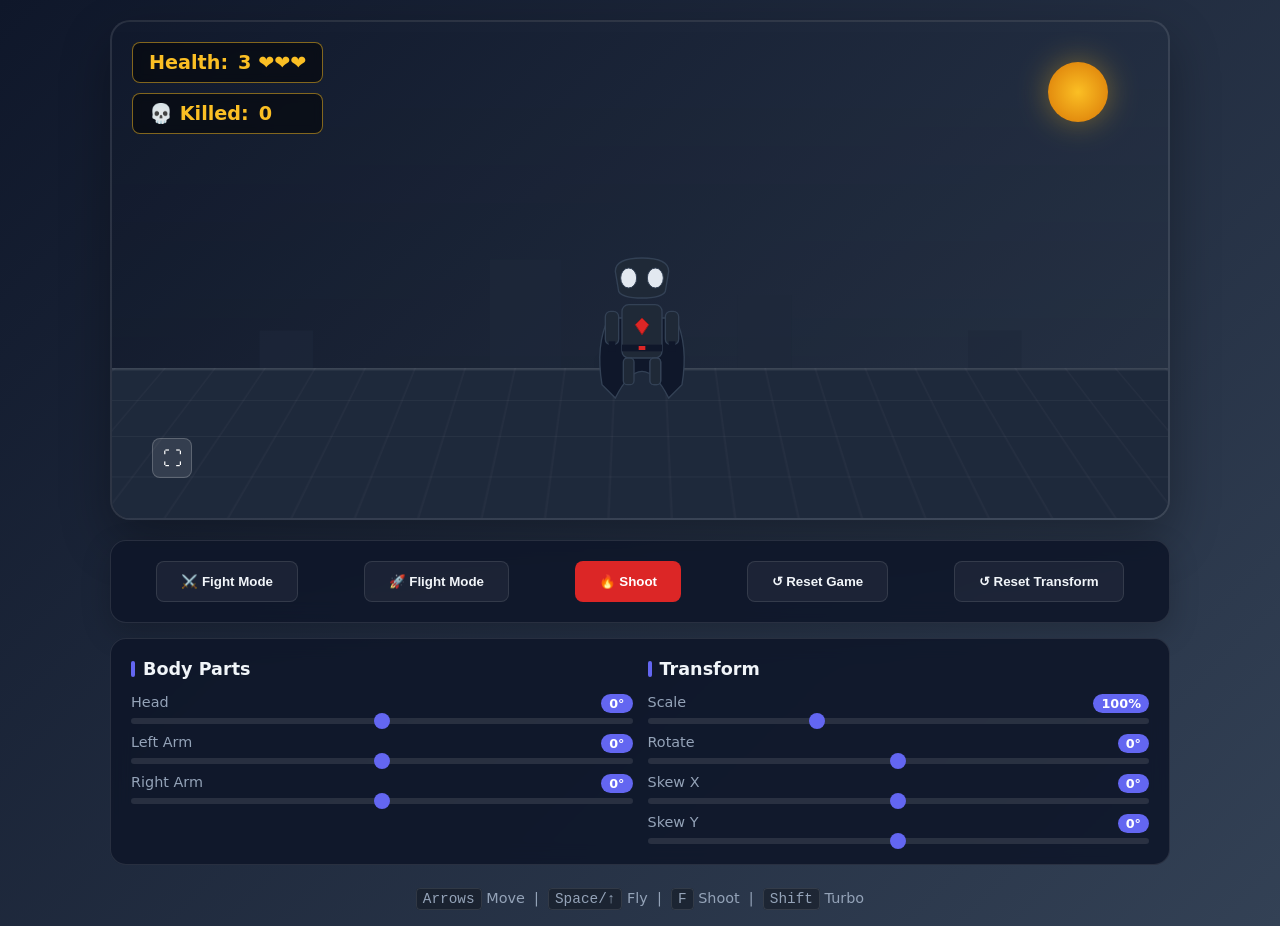
<file: index.html>
<!DOCTYPE html>
<html lang="en">

<head>
    <meta charset="UTF-8">
    <meta name="viewport" content="width=device-width, initial-scale=1.0">
    <title>Super Shadow Studio - Final Evolution</title>
    <link rel="stylesheet" href="CG_V08.css">
</head>

<body data-theme="dark">

    <div class="container">
        <div class="stage" id="gameStage">
            <div class="view-toggle" onclick="toggleView()" title="Toggle Zen Mode">⛶</div>

            <div id="themeToggle" class="celestial moon" onclick="toggleTheme()" title="Toggle Day/Night"></div>

            <div class="game-hud">
                <div class="score-box"><span>Health:</span><span id="healthValue">3 ❤️</span></div>
                <div class="score-box"><span>💀 Killed:</span><span id="killValue">0</span></div>
            </div>

            <div id="resultOverlay" class="result-overlay">
                <div class="result-text" id="resultText"></div>
                <div class="result-subtext" id="resultSubtext"></div>
                <button class="btn btn-primary" style="margin-top:30px;" onclick="resetGame()">Play Again</button>
            </div>

            <div class="skyline">
                <div class="building b1"></div>
                <div class="building b2"></div>
                <div class="building b3"></div>
                <div class="building b1"></div>
            </div>

            <div id="muzzleFlash" class="muzzle-flash"></div>

            <div id="char-shadow"
                style="width: 80px; height: 10px; background: rgba(0,0,0,0.5); border-radius: 50%; position: absolute; bottom: 75px; left: 0; filter: blur(4px); pointer-events: none; transition: opacity 0.2s; will-change: transform;">
            </div>

            <div id="hero-container" class="idle">
                <svg width="140" height="200" viewBox="0 0 200 300" xmlns="http://www.w3.org/2000/svg">
                    <g id="cape">
                        <path
                            d="M 50 120 Q 30 160 40 220 L 60 240 Q 80 200 100 200 Q 120 200 140 240 L 160 220 Q 170 160 150 120 Z"
                            fill="#0f172a" stroke="#334155" stroke-width="2" />
                    </g>
                    <g id="head" transform-origin="100 70">
                        <path d="M 60 50 Q 60 30 100 30 Q 140 30 140 50 L 135 80 Q 130 90 100 90 Q 70 90 65 80 Z"
                            fill="#1f2937" stroke="#334155" stroke-width="2" />
                        <g id="eyes">
                            <ellipse cx="80" cy="60" rx="12" ry="15" fill="#e2e8f0" stroke="#334155"
                                stroke-width="1.5" />
                            <ellipse cx="120" cy="60" rx="12" ry="15" fill="#e2e8f0" stroke="#334155"
                                stroke-width="1.5" />
                        </g>
                    </g>
                    <g id="torso">
                        <rect x="70" y="100" width="60" height="80" rx="10" fill="#1f2937" stroke="#334155"
                            stroke-width="2" />
                        <path d="M 100 120 L 90 130 L 100 145 L 110 130 Z" fill="var(--primary)" stroke="#991b1b"
                            stroke-width="1.5" />
                        <rect x="70" y="160" width="60" height="10" fill="#0f172a" />
                        <rect x="95" y="162" width="10" height="6" fill="var(--primary)" />
                    </g>
                    <g id="left-arm" transform-origin="60 110">
                        <rect x="45" y="110" width="20" height="50" rx="8" fill="#1f2937" stroke="#334155"
                            stroke-width="2" />
                        <rect x="50" y="155" width="10" height="15" fill="#0f172a" />
                    </g>
                    <g id="right-arm" transform-origin="140 110">
                        <rect x="135" y="110" width="20" height="50" rx="8" fill="#1f2937" stroke="#334155"
                            stroke-width="2" />
                        <rect x="140" y="155" width="10" height="15" fill="#0f172a" />
                    </g>
                    <g id="left-leg" transform-origin="80 180">
                        <rect x="72" y="180" width="16" height="40" rx="6" fill="#1f2937" stroke="#334155"
                            stroke-width="2" />
                        <rect x="112" y="180" width="16" height="40" rx="6" fill="#1f2937" stroke="#334155"
                            stroke-width="2" />
                    </g>
                    <g id="right-leg" transform-origin="120 180">
                        <rect x="112" y="180" width="16" height="40" rx="6" fill="#1f2937" stroke="#334155"
                            stroke-width="2" />
                    </g>
                </svg>
            </div>

            <div class="ground"></div>
        </div>

        <div class="controls-container">
            <div class="actions-controls">
                <button class="btn btn-toggle" id="fightBtn" onclick="toggleFightMode()">⚔️ Fight Mode</button>
                <button class="btn btn-toggle" id="flyBtn" onclick="toggleFlight()">🚀 Flight Mode</button>
                <button class="btn btn-primary" onclick="shootProjectile()">🔥 Shoot</button>
                <button class="btn" onclick="resetGame()">↺ Reset Game</button>
                <button class="btn" onclick="resetTransform()">↺ Reset Transform</button>
            </div>

            <div class="transform-controls">
                <div class="control-group">
                    <h3>Body Parts</h3>
                    <div class="slider-container">
                        <div class="slider-label"><span>Head</span><span class="slider-value" id="headValue">0°</span>
                        </div><input type="range" id="headRotation" min="-45" max="45" value="0"
                            oninput="rotatePart('head', this.value)">
                    </div>
                    <div class="slider-container">
                        <div class="slider-label"><span>Left Arm</span><span class="slider-value"
                                id="leftArmValue">0°</span></div><input type="range" id="leftArmRotation" min="-180"
                            max="180" value="0" oninput="rotatePart('left-arm', this.value)">
                    </div>
                    <div class="slider-container">
                        <div class="slider-label"><span>Right Arm</span><span class="slider-value"
                                id="rightArmValue">0°</span></div><input type="range" id="rightArmRotation" min="-180"
                            max="180" value="0" oninput="rotatePart('right-arm', this.value)">
                    </div>
                </div>
                <div class="control-group">
                    <h3>Transform</h3>
                    <div class="slider-container">
                        <div class="slider-label"><span>Scale</span><span class="slider-value"
                                id="scaleValue">100%</span></div><input type="range" id="scale" min="50" max="200"
                            value="100" oninput="updateTransform()">
                    </div>

                    <div class="slider-container">
                        <div class="slider-label"><span>Rotate</span><span class="slider-value"
                                id="rotateValue">0°</span></div><input type="range" id="rotate" min="-180" max="180"
                            value="0" oninput="updateTransform()">
                    </div>

                    <div class="slider-container">
                        <div class="slider-label"><span>Skew X</span><span class="slider-value"
                                id="skewXValue">0°</span></div><input type="range" id="skewX" min="-30" max="30"
                            value="0" oninput="updateTransform()">
                    </div>
                    <div class="slider-container">
                        <div class="slider-label"><span>Skew Y</span><span class="slider-value"
                                id="skewYValue">0°</span></div><input type="range" id="skewY" min="-30" max="30"
                            value="0" oninput="updateTransform()">
                    </div>
                </div>
            </div>
            <div class="keys-hint"><kbd>Arrows</kbd> Move &nbsp;|&nbsp; <kbd>Space/↑</kbd> Fly &nbsp;|&nbsp;
                <kbd>F</kbd> Shoot &nbsp;|&nbsp; <kbd>Shift</kbd> Turbo</div>
        </div>
    </div>

    <script src="CG_V08.js"></script>
</body>

</html>
</file>
<file: CG_V08.css>
:root {
    --bg-start: #0f172a;
    --bg-end: #334155;
    --card-bg: rgba(15, 23, 42, 0.9);
    --text-main: #f1f5f9;
    --text-sec: #94a3b8;
    --accent: #6366f1;
    --primary: #dc2626;
    --beam-color: #ef4444;
    --ground: #1e293b;
    --gold: #fbbf24;
    --loss-color: #f87171;
}

[data-theme="light"] {
    --bg-start: #38bdf8;
    --bg-end: #bae6fd;
    --card-bg: rgba(255, 255, 255, 0.85);
    --text-main: #1e293b;
    --text-sec: #475569;
    --accent: #2563eb;
    --primary: #ef4444;
    --beam-color: #dc2626;
    --ground: #64748b;
}

* {
    margin: 0;
    padding: 0;
    box-sizing: border-box;
}

body {
    font-family: 'Segoe UI', system-ui, sans-serif;
    background: linear-gradient(135deg, var(--bg-start), var(--bg-end));
    min-height: 100vh;
    display: flex;
    flex-direction: column;
    align-items: center;
    justify-content: center;
    overflow: hidden;
    user-select: none;
    transition: background 0.5s ease;
}
/* --- UI & Layout --- */

.container {
    width: 100%;
    max-width: 1100px;
    display: flex;
    flex-direction: column;
    gap: 20px;
    padding: 20px;
    align-items: center;
}

.view-toggle {
    position: absolute;
    /* MODIFIED: Changed top/left to bottom/left */
    bottom: 40px;
    left: 40px;
    top: auto;
    /* End of Modification */
    width: 40px;
    height: 40px;
    background: rgba(255, 255, 255, 0.1);
    border: 1px solid rgba(255, 255, 255, 0.2);
    border-radius: 8px;
    cursor: pointer;
    z-index: 50;
    display: flex;
    align-items: center;
    justify-content: center;
    color: white;
    font-size: 1.2rem;
    transition: all 0.2s;
}

.view-toggle:hover {
    background: rgba(255, 255, 255, 0.2);
    transform: scale(1.1);
}

body.zen-mode .controls-container {
    display: none;
}

body.zen-mode .container {
    max-width: 100%;
    padding: 0;
    height: 100vh;
}

body.zen-mode .stage {
    height: 100vh;
    border-radius: 0;
    border: none;
}

body.zen-mode .view-toggle {
    background: var(--accent);
}
/* --- Stage & Environment --- */

.stage {
    width: 100%;
    height: 500px;
    background: linear-gradient(to bottom, transparent, rgba(0, 0, 0, 0.1));
    border: 2px solid rgba(255, 255, 255, 0.1);
    border-radius: 20px;
    position: relative;
    overflow: hidden;
    box-shadow: 0 20px 50px rgba(0, 0, 0, 0.3);
    perspective: 800px;
    transform-style: preserve-3d;
    will-change: transform;
}

@keyframes stage-shake {
    0% {
        transform: translate(0, 0);
    }
    25% {
        transform: translate(-4px, 4px);
    }
    50% {
        transform: translate(4px, -2px);
    }
    75% {
        transform: translate(-2px, 2px);
    }
    100% {
        transform: translate(0, 0);
    }
}

.shaking {
    animation: stage-shake 0.2s cubic-bezier(.36, .07, .19, .97) both;
}

.skyline {
    position: absolute;
    bottom: 80px;
    width: 100%;
    height: 200px;
    display: flex;
    align-items: flex-end;
    justify-content: space-around;
    opacity: 0.6;
    pointer-events: none;
    transform: translateZ(-100px);
}

.building {
    background: var(--ground);
    width: 60px;
    transition: background 0.5s;
}

.b1 {
    height: 100px;
}

.b2 {
    height: 180px;
    width: 80px;
}

.b3 {
    height: 140px;
}

.ground {
    position: absolute;
    bottom: -50px;
    left: -10%;
    width: 120%;
    height: 200px;
    background: var(--ground);
    transform-origin: top;
    transform: rotateX(60deg);
    border-top: 4px solid rgba(255, 255, 255, 0.1);
    transition: background 0.5s;
    z-index: 2;
    background-image: linear-gradient(rgba(255, 255, 255, 0.05) 1px, transparent 1px), linear-gradient(90deg, rgba(255, 255, 255, 0.05) 1px, transparent 1px);
    background-size: 50px 50px;
    background-position: center bottom;
}
/* --- Entities --- */

.projectile,
.particle,
.enemy,
.muzzle-flash {
    position: absolute;
    bottom: 0;
    left: 0;
    will-change: transform;
}

.projectile {
    width: 40px;
    height: 10px;
    background: var(--beam-color);
    border-radius: 10px;
    box-shadow: 0 0 15px var(--beam-color), 0 0 30px white;
    z-index: 9;
    pointer-events: none;
}

.particle {
    background: rgba(255, 255, 255, 0.5);
    border-radius: 50%;
    pointer-events: none;
    z-index: 20;
}

.enemy {
    width: 40px;
    height: 40px;
    background: rgba(255, 255, 255, 0.1);
    border: 2px solid #ef4444;
    box-shadow: 0 0 10px #ef4444;
    z-index: 8;
}

.enemy-inner {
    width: 100%;
    height: 100%;
    transform: rotate(45deg);
}

.enemy-inner::after {
    content: '';
    position: absolute;
    top: 25%;
    left: 25%;
    width: 50%;
    height: 50%;
    background: #ef4444;
    border-radius: 50%;
    animation: pulse 1s infinite;
}

.muzzle-flash {
    width: 20px;
    height: 20px;
    background: white;
    border-radius: 50%;
    box-shadow: 0 0 20px white, 0 0 40px var(--beam-color);
    z-index: 15;
    opacity: 0;
    transition: opacity 0.05s;
}

.muzzle-flash.active {
    opacity: 1;
}

@keyframes pulse {
    0% {
        opacity: 0.5;
        transform: scale(0.8);
    }
    50% {
        opacity: 1;
        transform: scale(1.2);
    }
    100% {
        opacity: 0.5;
        transform: scale(0.8);
    }
}

.celestial {
    position: absolute;
    width: 60px;
    height: 60px;
    border-radius: 50%;
    top: 40px;
    right: 60px;
    cursor: pointer;
    transition: transform 0.8s, background 0.5s;
    z-index: 5;
}

.moon {
    background: radial-gradient(circle, #fbbf24, #d97706);
    box-shadow: 0 0 30px rgba(251, 191, 36, 0.4);
}

.sun {
    background: radial-gradient(circle, #fef08a, #facc15);
    box-shadow: 0 0 60px rgba(253, 224, 71, 0.8);
    transform: scale(1.2) translate(-20px, 10px);
}
/* --- Win/Loss Screen --- */

.result-overlay {
    position: absolute;
    top: 0;
    left: 0;
    width: 100%;
    height: 100%;
    background: rgba(0, 0, 0, 0.7);
    display: flex;
    flex-direction: column;
    align-items: center;
    justify-content: center;
    z-index: 1000;
    opacity: 0;
    pointer-events: none;
    transition: opacity 1s ease;
}

.result-overlay.active {
    opacity: 1;
    pointer-events: all;
}

.result-text {
    font-size: 5rem;
    font-weight: 900;
    text-transform: uppercase;
    transform: scale(0.5);
    animation: popIn 0.5s cubic-bezier(0.175, 0.885, 0.32, 1.275) forwards;
}

.win-text {
    color: var(--gold);
    text-shadow: 0 0 20px var(--primary), 0 0 40px var(--gold);
}

.loss-text {
    color: var(--loss-color);
    text-shadow: 0 0 20px black, 0 0 40px var(--loss-color);
}

.result-subtext {
    color: white;
    font-size: 1.5rem;
    margin-top: 20px;
}

@keyframes popIn {
    to {
        transform: scale(1);
    }
}
/* --- Hero --- */

#hero-container {
    position: absolute;
    left: 0;
    bottom: 0;
    width: 140px;
    height: 200px;
    transform-origin: center center;
    will-change: transform;
    z-index: 10;
    transform-style: preserve-3d;
    transition: filter 0.2s;
}

#cape {
    transition: transform 0.3s ease-out;
    transform-origin: top center;
}

.flying-mode #cape {
    transform: scaleX(1.8) rotate(-10deg) translateY(-10px);
}

.flying-mode #left-leg {
    transform: rotate(15deg);
}

.flying-mode #right-leg {
    transform: rotate(-15deg);
}

@keyframes hoverFloat {
    0%,
    100% {
        transform: translateY(0);
    }
    50% {
        transform: translateY(-10px);
    }
}

.idle:not(.flying-mode) #hero-container {
    animation: hoverFloat 3s ease-in-out infinite;
}

.firing #eyes ellipse {
    fill: #fff;
    filter: drop-shadow(0 0 8px var(--beam-color));
}
/* --- HUD & Controls --- */
/* NEW: HUD styling inside the stage */

.game-hud {
    position: absolute;
    top: 20px;
    left: 20px;
    z-index: 50;
    display: flex;
    flex-direction: column;
    gap: 10px;
}

.score-box {
    display: flex;
    align-items: center;
    gap: 10px;
    font-size: 1.2rem;
    color: var(--gold);
    font-weight: bold;
    background: rgba(0, 0, 0, 0.5);
    /* Darker background for visibility in stage */
    padding: 8px 16px;
    border-radius: 8px;
    border: 1px solid rgba(251, 191, 36, 0.5);
    backdrop-filter: blur(5px);
}

.float-text {
    position: absolute;
    font-weight: bold;
    font-size: 1.2rem;
    pointer-events: none;
    animation: floatUp 1s forwards;
    z-index: 50;
    text-shadow: 0 2px 4px rgba(0, 0, 0, 0.5);
    bottom: 0;
    left: 0;
    color: var(--gold);
}

.float-text.loss {
    color: var(--loss-color);
    font-size: 1.4rem;
}

@keyframes floatUp {
    0% {
        transform: translate3d(0, 0, 0) scale(1);
        opacity: 1;
    }
    100% {
        transform: translate3d(0, -50px, 0) scale(1.5);
        opacity: 0;
    }
}
/* NEW: Control container layout */

.controls-container {
    display: flex;
    flex-direction: column;
    gap: 15px;
    width: 100%;
}

.actions-controls {
    display: flex;
    gap: 15px;
    background: var(--card-bg);
    padding: 20px;
    border-radius: 16px;
    border: 1px solid rgba(255, 255, 255, 0.1);
    backdrop-filter: blur(10px);
    box-shadow: 0 10px 30px rgba(0, 0, 0, 0.2);
    justify-content: space-around;
    flex-wrap: wrap;
}

.transform-controls {
    display: grid;
    grid-template-columns: repeat(auto-fit, minmax(300px, 1fr));
    gap: 15px;
    background: var(--card-bg);
    padding: 20px;
    border-radius: 16px;
    border: 1px solid rgba(255, 255, 255, 0.1);
    backdrop-filter: blur(10px);
}

.control-group {
    display: flex;
    flex-direction: column;
    gap: 10px;
}

.control-group h3 {
    color: var(--text-main);
    margin-bottom: 5px;
    font-size: 1.1em;
    display: flex;
    align-items: center;
    gap: 8px;
}

.control-group h3::before {
    content: '';
    width: 4px;
    height: 16px;
    background: var(--accent);
    border-radius: 2px;
}

.btn {
    background: rgba(255, 255, 255, 0.05);
    border: 1px solid rgba(255, 255, 255, 0.1);
    color: var(--text-main);
    padding: 12px 24px;
    border-radius: 8px;
    font-weight: bold;
    cursor: pointer;
    transition: all 0.2s;
}

.btn:hover {
    background: rgba(255, 255, 255, 0.15);
    transform: translateY(-2px);
}

.btn:active {
    transform: scale(0.95);
}

.btn-primary {
    background: var(--primary);
    color: white;
    border: none;
}

.btn-toggle.active {
    background: var(--accent);
    color: white;
    box-shadow: 0 0 15px rgba(99, 102, 241, 0.5);
}

.slider-container {
    display: flex;
    flex-direction: column;
    gap: 5px;
}

.slider-label {
    display: flex;
    justify-content: space-between;
    color: var(--text-sec);
    font-size: 0.9rem;
}

.slider-value {
    background: var(--accent);
    color: white;
    padding: 2px 8px;
    border-radius: 10px;
    font-size: 0.8rem;
    font-weight: bold;
}

input[type="range"] {
    width: 100%;
    height: 6px;
    border-radius: 3px;
    background: rgba(255, 255, 255, 0.1);
    outline: none;
    -webkit-appearance: none;
}

input[type="range"]::-webkit-slider-thumb {
    -webkit-appearance: none;
    width: 16px;
    height: 16px;
    border-radius: 50%;
    background: var(--accent);
    cursor: pointer;
    transition: all 0.2s;
}

.keys-hint {
    color: var(--text-sec);
    font-size: 0.9rem;
    text-align: center;
    margin-top: 10px;
}

kbd {
    background: rgba(0, 0, 0, 0.3);
    padding: 2px 6px;
    border-radius: 4px;
    border: 1px solid rgba(255, 255, 255, 0.1);
    font-family: monospace;
}

@media (max-width: 768px) {
    .transform-controls {
        grid-template-columns: 1fr;
    }
    .controls-container {
        gap: 10px;
    }
    .actions-controls {
        justify-content: center;
    }
}
</file>
